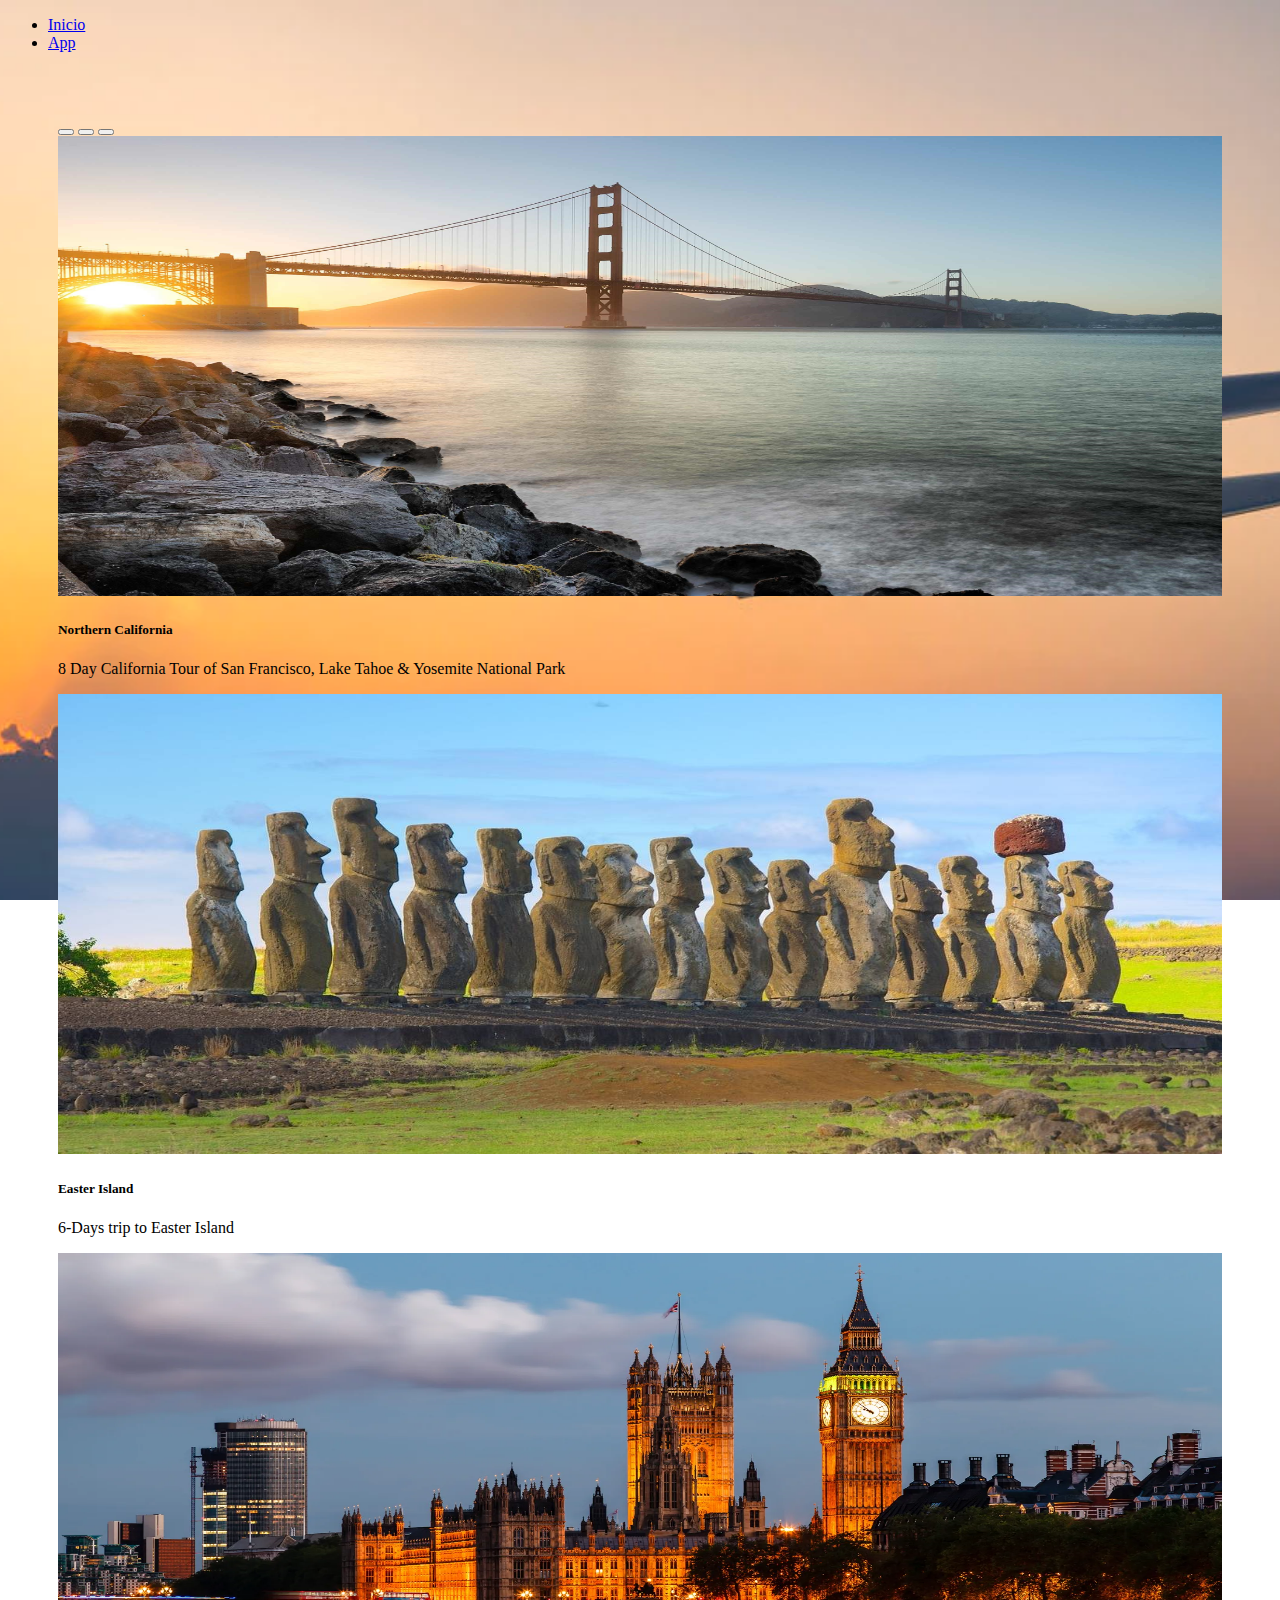
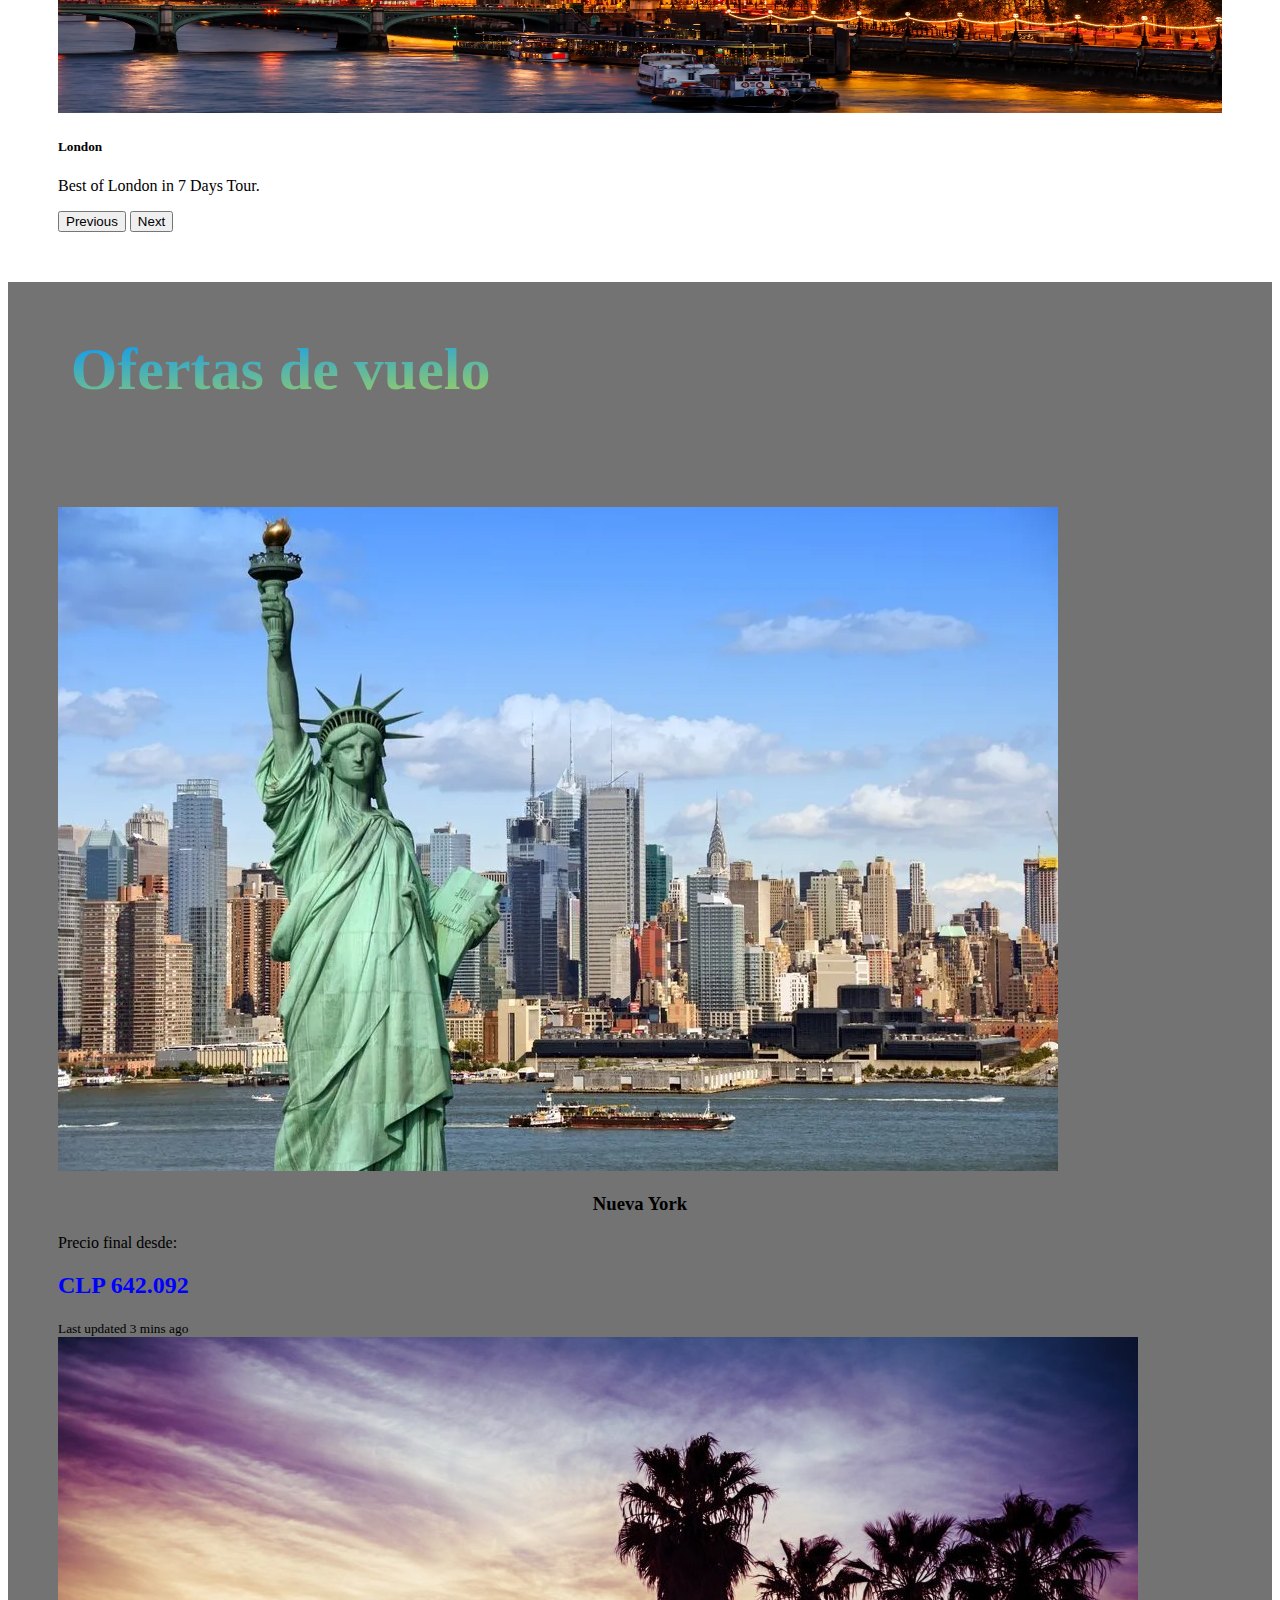
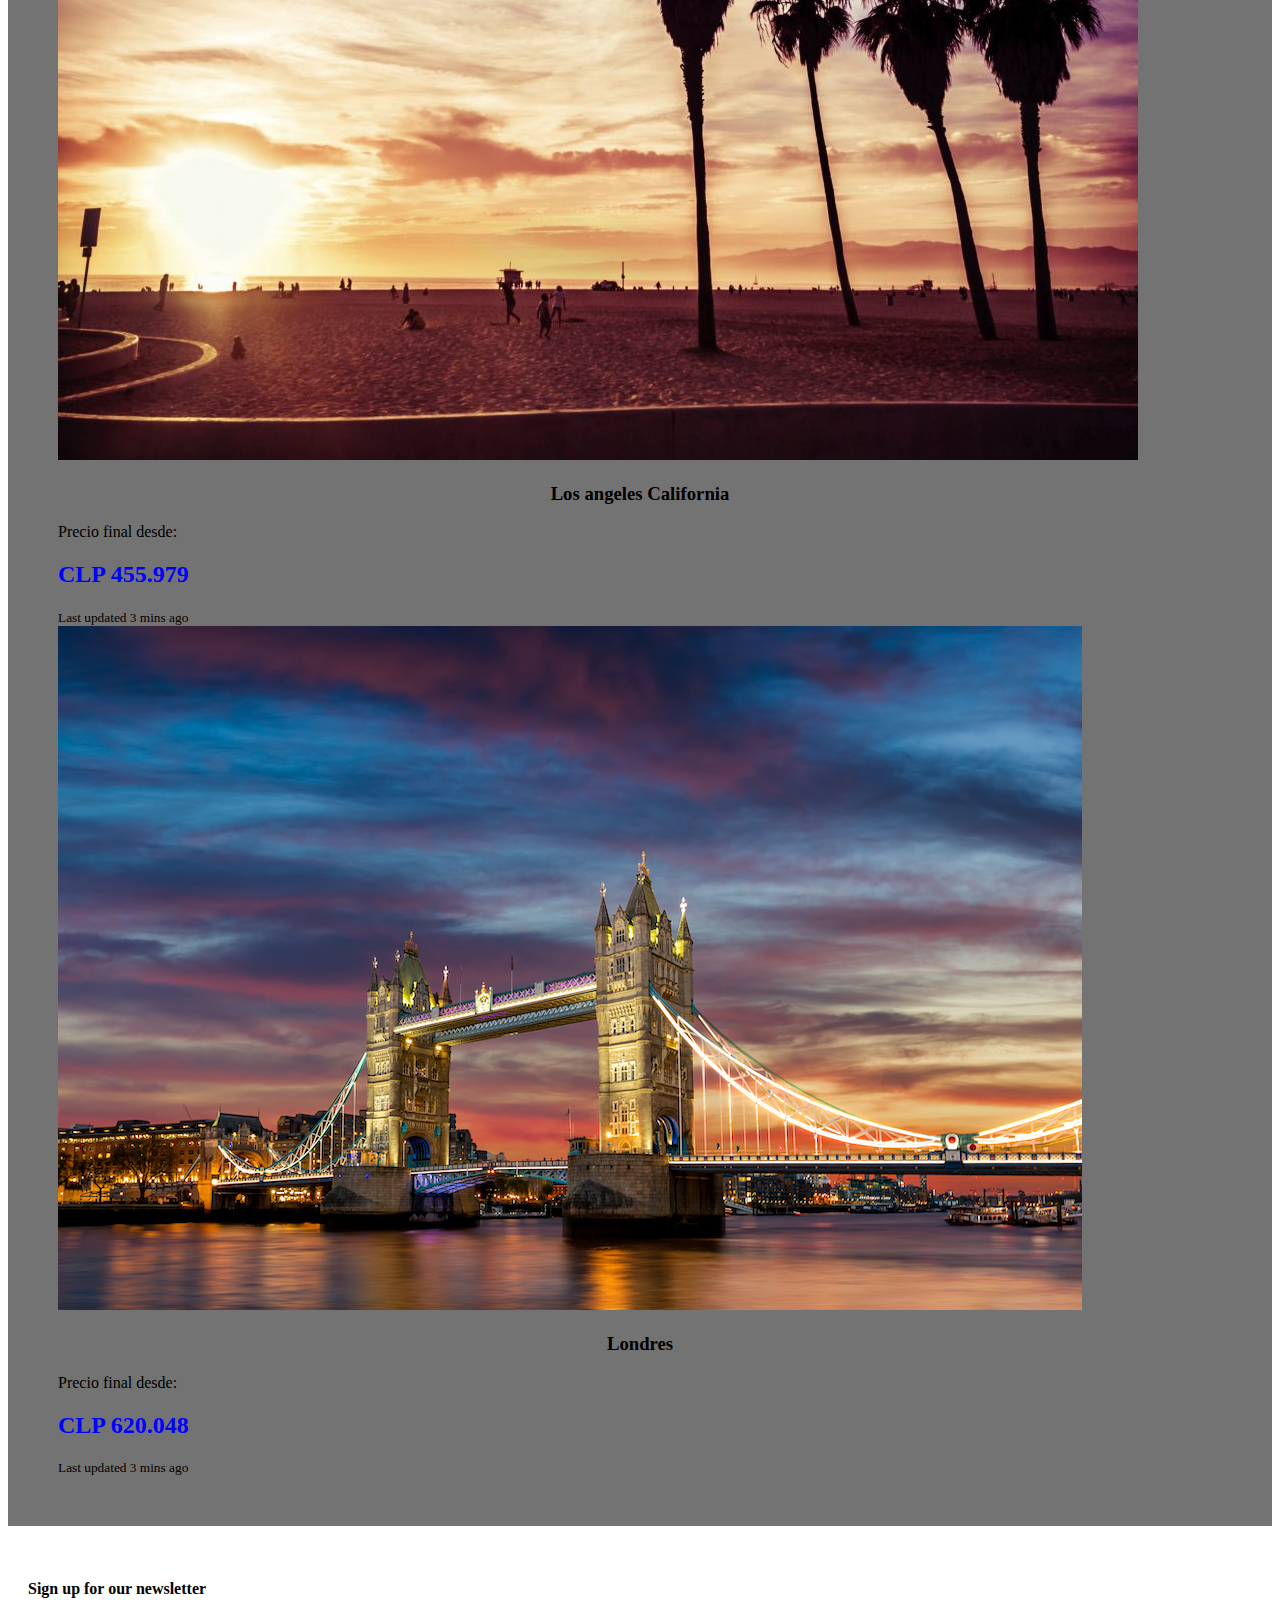
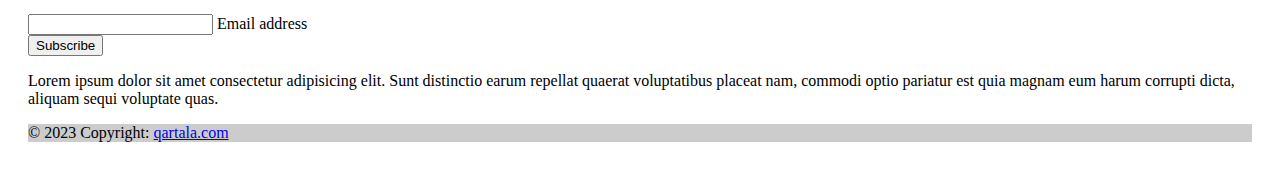
<file: index.html>
<!DOCTYPE html>
<html lang="en">
<head>
    <meta charset="UTF-8">
    <meta http-equiv="X-UA-Compatible" content="IE=edge">
    <meta name="viewport" content="width=device-width, initial-scale=1.0"&amp;gt;>
    <meta name="viewport" content="width=device-width, initial-scale=1.0">
    <title>Qartala | Tours</title>
    <link href="https://cdn.jsdelivr.net/npm/bootstrap@5.3.0-alpha1/dist/css/bootstrap.min.css" rel="stylesheet" integrity="sha384-GLhlTQ8iRABdZLl6O3oVMWSktQOp6b7In1Zl3/Jr59b6EGGoI1aFkw7cmDA6j6gD" crossorigin="anonymous">
    <link rel="stylesheet" href="/css/style.css">
    
    
    	
    
    
</head>
<body class="row">
  

  <ul class="nav justify-content-end bg-dark" data-bs-theme="dark">
    <li class="nav-item">
      <a class="nav-link active" aria-current="page" href="index.html">Inicio</a>
    </li>
    <li class="nav-item">
      <a class="nav-link" href="/pages/instalador.html">App</a>
    </li>
    
  </ul>

    
    <div class="cajita">

      <div id="carouselExampleCaptions" class="carousel slide">
        <div class="carousel-indicators">
          <button type="button" data-bs-target="#carouselExampleCaptions" data-bs-slide-to="0" class="active" aria-current="true" aria-label="Slide 1"></button>
          <button type="button" data-bs-target="#carouselExampleCaptions" data-bs-slide-to="1" aria-label="Slide 2"></button>
          <button type="button" data-bs-target="#carouselExampleCaptions" data-bs-slide-to="2" aria-label="Slide 3"></button>
        </div>
        <div class="carousel-inner">
          <div class="carousel-item active">
            <img src="./images/Carrusel/nortecali.jpg" class="d-block w-100" alt="...">
            <div class="  carousel-caption ">
              <h5>Northern California</h5>
              <p>8 Day California Tour of San Francisco, Lake Tahoe & Yosemite National Park</p>
            </div>
          </div>
          <div class="carousel-item">
            <img src="./images/Carrusel/easter.jpg" class="d-block w-100" alt="...">
            <div class="carousel-caption ">
              <h5>Easter Island</h5>
              <p>6-Days trip to Easter Island</p>
            </div>
          </div>
          <div class="carousel-item">
            <img src="./images/Carrusel/londres.webp" class="d-block w-100" alt="...">
            <div class="carousel-caption">
              <h5>London</h5>
              <p>Best of London in 7 Days Tour.</p>
            </div>
          </div>
        </div>
        <button class="carousel-control-prev" type="button" data-bs-target="#carouselExampleCaptions" data-bs-slide="prev">
          <span class="carousel-control-prev-icon" aria-hidden="true"></span>
          <span class="visually-hidden">Previous</span>
        </button>
        <button class="carousel-control-next" type="button" data-bs-target="#carouselExampleCaptions" data-bs-slide="next">
          <span class="carousel-control-next-icon" aria-hidden="true"></span>
          <span class="visually-hidden">Next</span>
        </button>
      </div>

    </div>
    

    <div class="fondocartas" >
      
      <div class="ofertasvuelo">
        <h1 ">Ofertas de vuelo</h1>
        
      </div>
  
      <div class="cartass " >
        <div class="row row-cols-1 row-cols-md-3 g-4">
          <div class="col">
            <div class="card h-100">
              <img src="./images/cartas/nuevayork.webp" class="card-img-top" alt="...">
              <div class="card-body">
                <h3 class="card-title" style="text-align: center;"> Nueva York</h3>
                
                <p class="card-text">Precio final desde:</p>
                <h2 style="color: blue; " >CLP 642.092</h2>
              </div>
              <div class="card-footer">
                <small class="text-muted">Last updated 3 mins ago</small>
              </div>
            </div>
          </div>
          <div class="col">
            <div class="card h-100">
              <img src="./images/cartas/an.jpg" class="card-img-top" alt="...">
              <div class="card-body">
                <h3 class="card-title" style="text-align: center;">Los angeles California</h3>
                <p class="card-text">Precio final desde:</p>
                <h2 style="color: blue; " >CLP 455.979</h2>
              </div>
              <div class="card-footer">
                <small class="text-muted">Last updated 3 mins ago</small>
              </div>
            </div>
          </div>
          <div class="col">
            <div class="card h-100">
              <img src="./images/cartas/l.jpg" class="card-img-top" alt="...">
              <div class="card-body">
                <h3 class="card-title" style="text-align: center;"> Londres </h3>
                
                <p class="card-text">Precio final desde:</p>
                <h2 style="color: blue; " >CLP 620.048 </h2>
              </div>
              <div class="card-footer">
                <small class="text-muted">Last updated 3 mins ago</small>
              </div>
            </div>
          </div>
          
          
        </div>
  
      </div>

    </div>
    
    <br> 

    <!-- Footer -->
<footer class="bg-dark text-center text-white">
  <!-- Grid container -->
  <div class="container p-4">
    <!-- Section: Social media -->
    
    <!-- Section: Social media -->

    <!-- Section: Form -->
    <section class="">
      <form action="">
        <!--Grid row-->
        <div class="row d-flex justify-content-center">
          <!--Grid column-->
          <div class="col-auto">
            <p class="pt-2">
              <strong>Sign up for our newsletter</strong>
            </p>
          </div>
          <!--Grid column-->

          <!--Grid column-->
          <div class="col-md-5 col-12">
            <!-- Email input -->
            <div class="form-outline form-white mb-4">
              <input type="email" id="form5Example21" class="form-control" />
              <label class="form-label" for="form5Example21">Email address</label>
            </div>
          </div>
          <!--Grid column-->

          <!--Grid column-->
          <div class="col-auto">
            <!-- Submit button -->

            
            <button type="submit" class="  btn btn-outline-light mb-4">
              Subscribe
            </button>
          </div>
          <!--Grid column-->
        </div>
        <!--Grid row-->
      </form>
    </section>
    <!-- Section: Form -->

    <!-- Section: Text -->
    <section class="mb-4">
      <p>
        Lorem ipsum dolor sit amet consectetur adipisicing elit. Sunt distinctio earum
        repellat quaerat voluptatibus placeat nam, commodi optio pariatur est quia magnam
        eum harum corrupti dicta, aliquam sequi voluptate quas.
      </p>
    </section>
    <!-- Section: Text -->

    <!-- Section: Links -->
    

       
    
  </div>
 
  <div class="text-center p-3" style="background-color: rgba(0, 0, 0, 0.2);">
    © 2023 Copyright:
    <a class="text-white" href="https://github.com/qartala">qartala.com</a>
  </div>
  
</footer>


    
    <script src="https://cdn.jsdelivr.net/npm/bootstrap@5.3.0-alpha1/dist/js/bootstrap.bundle.min.js" integrity="sha384-w76AqPfDkMBDXo30jS1Sgez6pr3x5MlQ1ZAGC+nuZB+EYdgRZgiwxhTBTkF7CXvN" crossorigin="anonymous"></script>
</body>

</html>
</file>
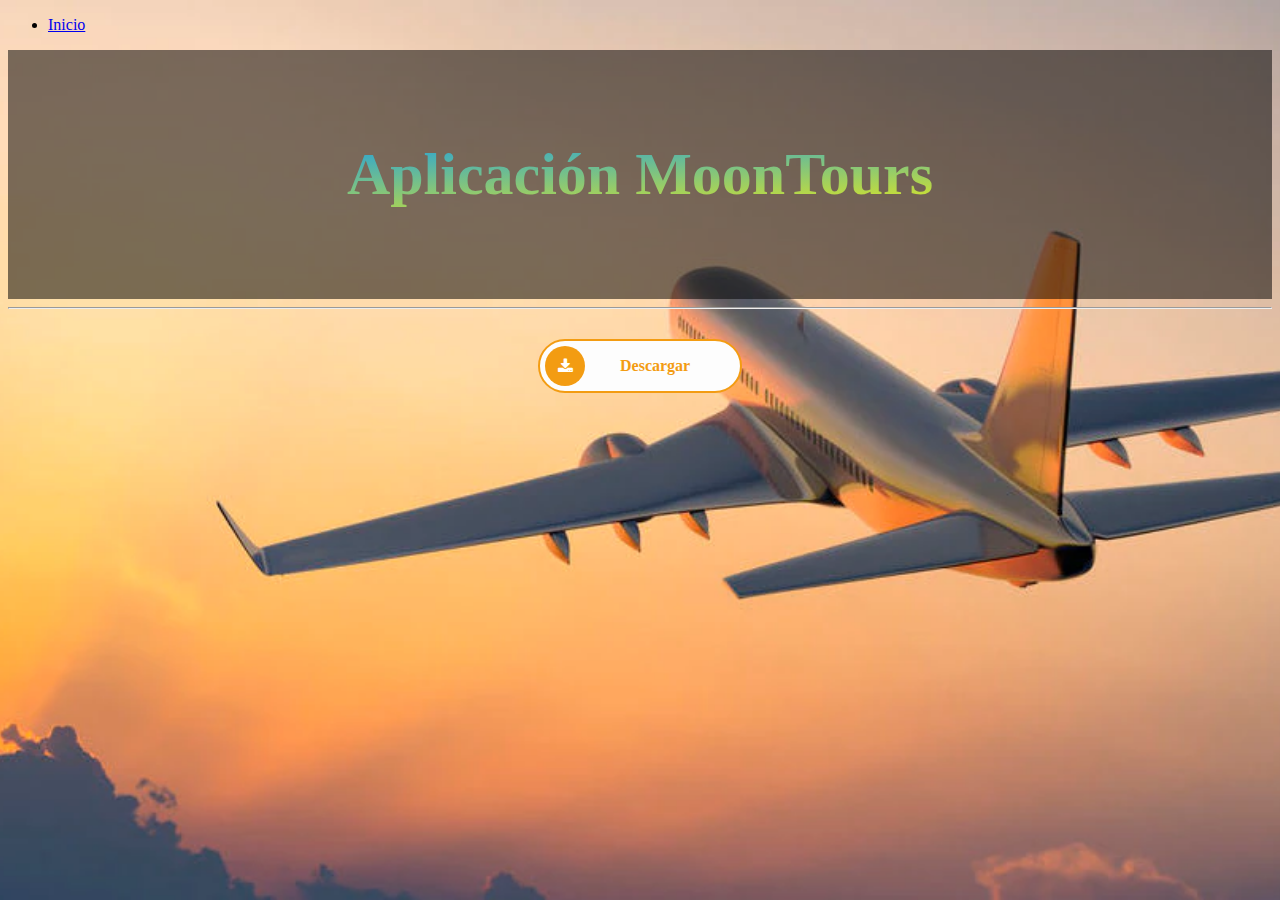
<file: pages/instalador.html>
<!DOCTYPE html>
<html lang="en">
<head>
    <meta charset="UTF-8">
    <meta http-equiv="X-UA-Compatible" content="IE=edge">
    <meta name="viewport" content="width=device-width, initial-scale=1.0"&amp;gt;>
    <meta name="viewport" content="width=device-width, initial-scale=1.0">
    <title>Qartala | Tours</title>
    <link href="https://cdn.jsdelivr.net/npm/bootstrap@5.3.0-alpha1/dist/css/bootstrap.min.css" rel="stylesheet" integrity="sha384-GLhlTQ8iRABdZLl6O3oVMWSktQOp6b7In1Zl3/Jr59b6EGGoI1aFkw7cmDA6j6gD" crossorigin="anonymous">
    <link rel="stylesheet" href="/css/style.css">
    <link href='https://stackpath.bootstrapcdn.com/font-awesome/4.7.0/css/font-awesome.min.css' rel='stylesheet'/>


    
    
    
    	
    
    
</head>
<body class="row">

    <ul class="nav justify-content-end bg-dark" data-bs-theme="dark">
        <li class="nav-item">
          <a class="nav-link active" aria-current="page" href="/index.html">Inicio</a>
        </li>
        
        
    </ul>

    
    <div class="tituloinstalador">

        <h1 style="text-align: center; color: aliceblue; ">Aplicación MoonTours </h1>

        

    </div>

    <hr>

    

    <div id="wrap">
        
        <a href="../App/Moonstours.apk" class="btn-slide2" target="_blank">
        <span class="circle2"><i class="fa fa-download"></i></span>
        <span class="title2">Descargar</span>
        <span class="title-hover2">Click Aquí</span>
        </a>
        </div>
        
        
    


    

    

    
    
    <br> 

 

    
    <script src="https://cdn.jsdelivr.net/npm/bootstrap@5.3.0-alpha1/dist/js/bootstrap.bundle.min.js" integrity="sha384-w76AqPfDkMBDXo30jS1Sgez6pr3x5MlQ1ZAGC+nuZB+EYdgRZgiwxhTBTkF7CXvN" crossorigin="anonymous"></script>
</body>

</html>
</file>
<file: css/style.css>
body {
    

    
    
    background-image: url(/images/avionfondo.webp);
    
   
    
    background-position:  center;
    
    
    
    background-repeat: no-repeat;
    
    
    background-attachment: fixed;
    
    
    
    background-size: cover;

    
    
   
    
    
    }


.carousel-inner img {
    width: 100%;
    max-height: 460px;
    
    
    
    
}

.cajita {
    padding: 50px;
    
    
    
    
}




hr {
    color: rgb(255, 255, 255);
}



.cartass {
    padding: 50px;
    
    position: relative;
    
    overflow: hidden;
    
    
}
    
footer{
    padding: 20px;
    
    
    
    
    
}


.ofertasvuelo {
    padding: 1%;
    position: relative;
    left: 50px;
    
}



.fondocartas {
    background-color: rgba(0, 0, 0, 0.548);
    
    
}


.tituloinstalador {
    padding: 50px;
    background-color: rgba(0, 0, 0, 0.523)
    
    
}



.descargarr {
    padding: 50px;
    background-color: rgba(255, 255, 255, 0.548);
    display: flex;
    justify-content: center;
    
    
    
}








#wrap {
    margin: 20px auto;
    text-align: center;
}

#wrap br {
    display: none;
}

.btn-slide, .btn-slide2 {
    position: relative;
    display: inline-block;
    height: 50px;
    width: 200px;
    line-height: 50px;
    padding: 0;
    border-radius: 50px;
    background: #fdfdfd;
    border: 2px solid #0099cc;
    margin: 10px;
    transition: .5s;
}

.btn-slide2 {
    border: 2px solid #f39c12;
}

.btn-slide:hover {
    background-color: #0099cc;
}

.btn-slide2:hover {
    background-color: #f39c12;
}

.btn-slide:hover span.circle, .btn-slide2:hover span.circle2 {
    left: 100%;
    margin-left: -45px;
    background-color: #fdfdfd;
    color: #0099cc;
}

.btn-slide2:hover span.circle2 {
    color: #f39c12;
}

.btn-slide:hover span.title, .btn-slide2:hover span.title2 {
    left: 40px;
    opacity: 0;
}

.btn-slide:hover span.title-hover, .btn-slide2:hover span.title-hover2 {
    opacity: 1;
    left: 40px;
}

.btn-slide span.circle, .btn-slide2 span.circle2 {
    display: block;
    background-color: #0099cc;
    color: #fff;
    position: absolute;
    float: left;
    margin: 5px;
    line-height: 42px;
    height: 40px;
    width: 40px;
    top: 0;
    left: 0;
    transition: .5s;
    border-radius: 50%;
}

.btn-slide2 span.circle2 {
    background-color: #f39c12;
}

.btn-slide span.title,
  .btn-slide span.title-hover, .btn-slide2 span.title2,
  .btn-slide2 span.title-hover2 {
    position: absolute;
    left: 90px;
    text-align: center;
    margin: 0 auto;
    font-size: 16px;
    font-weight: bold;
    color: #30abd5;
    transition: .5s;
}

.btn-slide2 span.title2,
  .btn-slide2 span.title-hover2 {
    color: #f39c12;
    left: 80px;
}

.btn-slide span.title-hover, .btn-slide2 span.title-hover2 {
    left: 80px;
    opacity: 0;
}

.btn-slide span.title-hover, .btn-slide2 span.title-hover2 {
    color: #fff;
}




h1 {  
    font-size: 60px ;  
    
    background: linear-gradient(to bottom right, rgb(0, 149, 255), rgb(255, 242, 0));
    -webkit-background-clip: text;  
    -webkit-text-fill-color: transparent;  
  }
</file>
